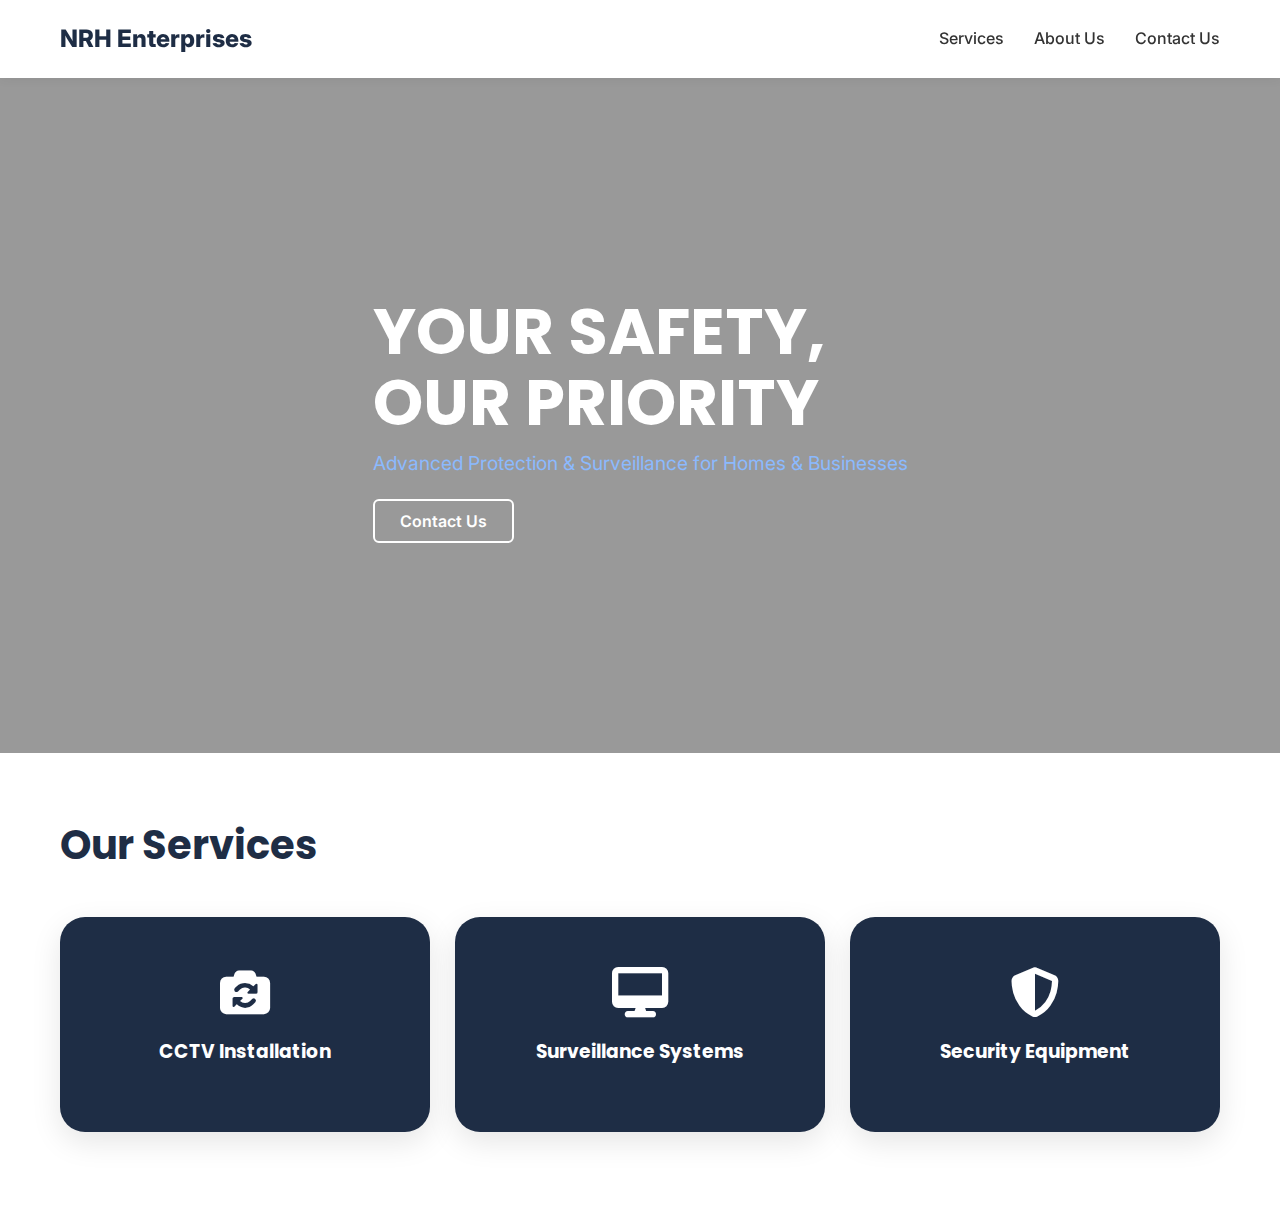
<file: index.html>
<!DOCTYPE html>
<html lang="en">
<head>
    <link rel="stylesheet" href="NRHstyle.css">
    <link href="https://fonts.googleapis.com/css2?family=Poppins:wght@700&family=Inter:wght@400;600&display=swap" rel="stylesheet">
    <link rel="stylesheet" href="https://cdnjs.cloudflare.com/ajax/libs/font-awesome/6.4.2/css/all.min.css">
</head>
<body>
    <header><nav class="container">
        <a href="index.html" class="logo">NRH Enterprises</a>
        <ul class="nav-links">
            <li><a href="NRHservices.html">Services</a></li>
            <li><a href="NRHabout.html">About Us</a></li>
            <li><a href="NRHcontactus.html">Contact Us</a></li>
        </ul>
    </nav></header>

    <section class="hero" style="background-image: url('https://images.unsplash.com/photo-1557597774-9d273605dfa9?auto=format&fit=crop&q=80&w=1600');">
        <div class="hero-overlay"></div>
        <div class="container hero-content">
            <h1>YOUR SAFETY,<br>OUR PRIORITY</h1>
            <p>Advanced Protection & Surveillance for Homes & Businesses</p>
            <div class="hero-btns">
                <a href="NRHcontactus.html" class="btn-outline">Contact Us</a>
            </div>
        </div>
    </section>

    <section class="container">
        <h2 class="section-title">Our Services</h2>
        <div class="grid-3">
            <div class="dark-card"><i class="fa-solid fa-camera-rotate"></i><h3>CCTV Installation</h3></div>
            <div class="dark-card"><i class="fa-solid fa-desktop"></i><h3>Surveillance Systems</h3></div>
            <div class="dark-card"><i class="fa-solid fa-shield-halved"></i><h3>Security Equipment</h3></div>
        </div>
    </section>
</body>
</html>
</file>
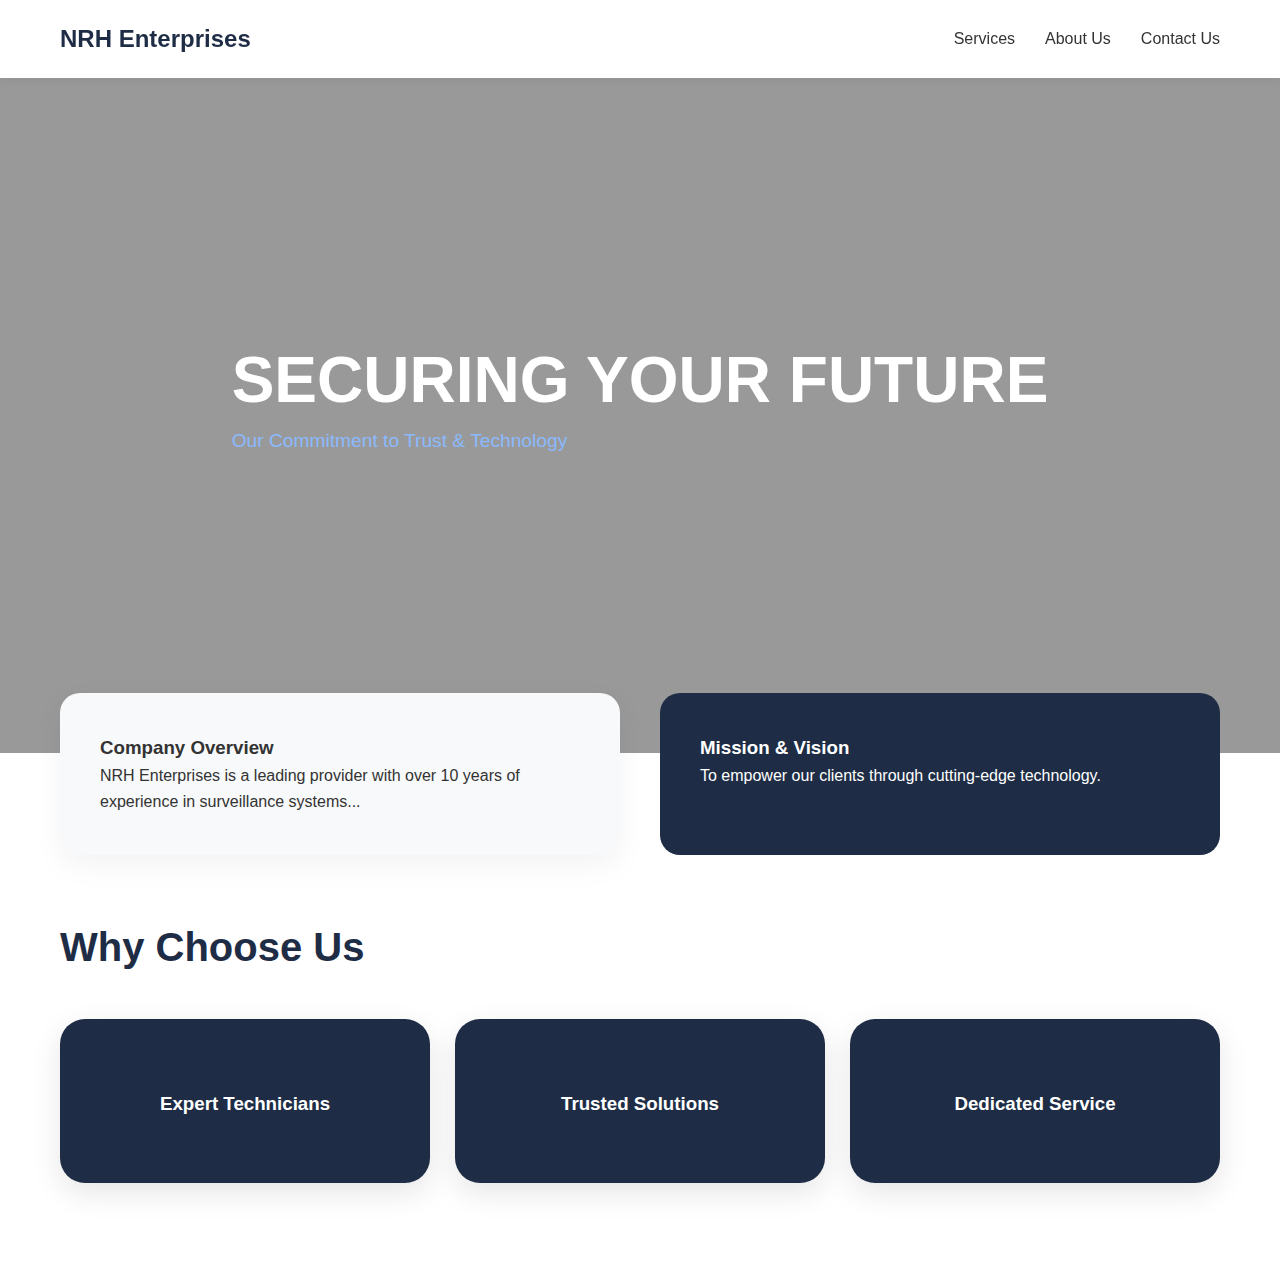
<file: NRHabout.html>
<!DOCTYPE html>
<html lang="en">
<head><link rel="stylesheet" href="NRHstyle.css"></head>
<body>
    <header>
        <nav class="container">
        <a href="index.html" class="logo">NRH Enterprises</a>
        <ul class="nav-links">
            <li><a href="NRHservices.html">Services</a></li>
            <li><a href="NRHabout.html">About Us</a></li>
            <li><a href="NRHcontactus.html">Contact Us</a></li>
           
        </ul>
        </nav>
    </header> <section class="hero" style="background-image: url('https://thisisiceberg.com/wp-content/uploads/sites/31/2025/03/modern-cybersecurity-office-collaboration.webp');">
        <div class="hero-overlay"></div>
        <div class="container hero-content">
            <h1>Securing Your Future</h1>
            <p>Our Commitment to Trust & Technology</p>
        </div>
    </section>

    <section class="container about-overview">
        <div class="light-box">
            <h3>Company Overview</h3>
            <p>NRH Enterprises is a leading provider with over 10 years of experience in surveillance systems...</p>
        </div>
        <div class="mission-box">
            <h3>Mission & Vision</h3>
            <p><i class="fa-solid fa-bullseye"></i> To empower our clients through cutting-edge technology.</p>
        </div>
    </section>

    <section class="container">
        <h2 class="section-title">Why Choose Us</h2>
        <div class="grid-3">
            <div class="dark-card"><i class="fa-solid fa-user-gear"></i><h3>Expert Technicians</h3></div>
            <div class="dark-card"><i class="fa-solid fa-check-double"></i><h3>Trusted Solutions</h3></div>
            <div class="dark-card"><i class="fa-solid fa-wrench"></i><h3>Dedicated Service</h3></div>
        </div>
    </section>
</body>
</html>
</file>
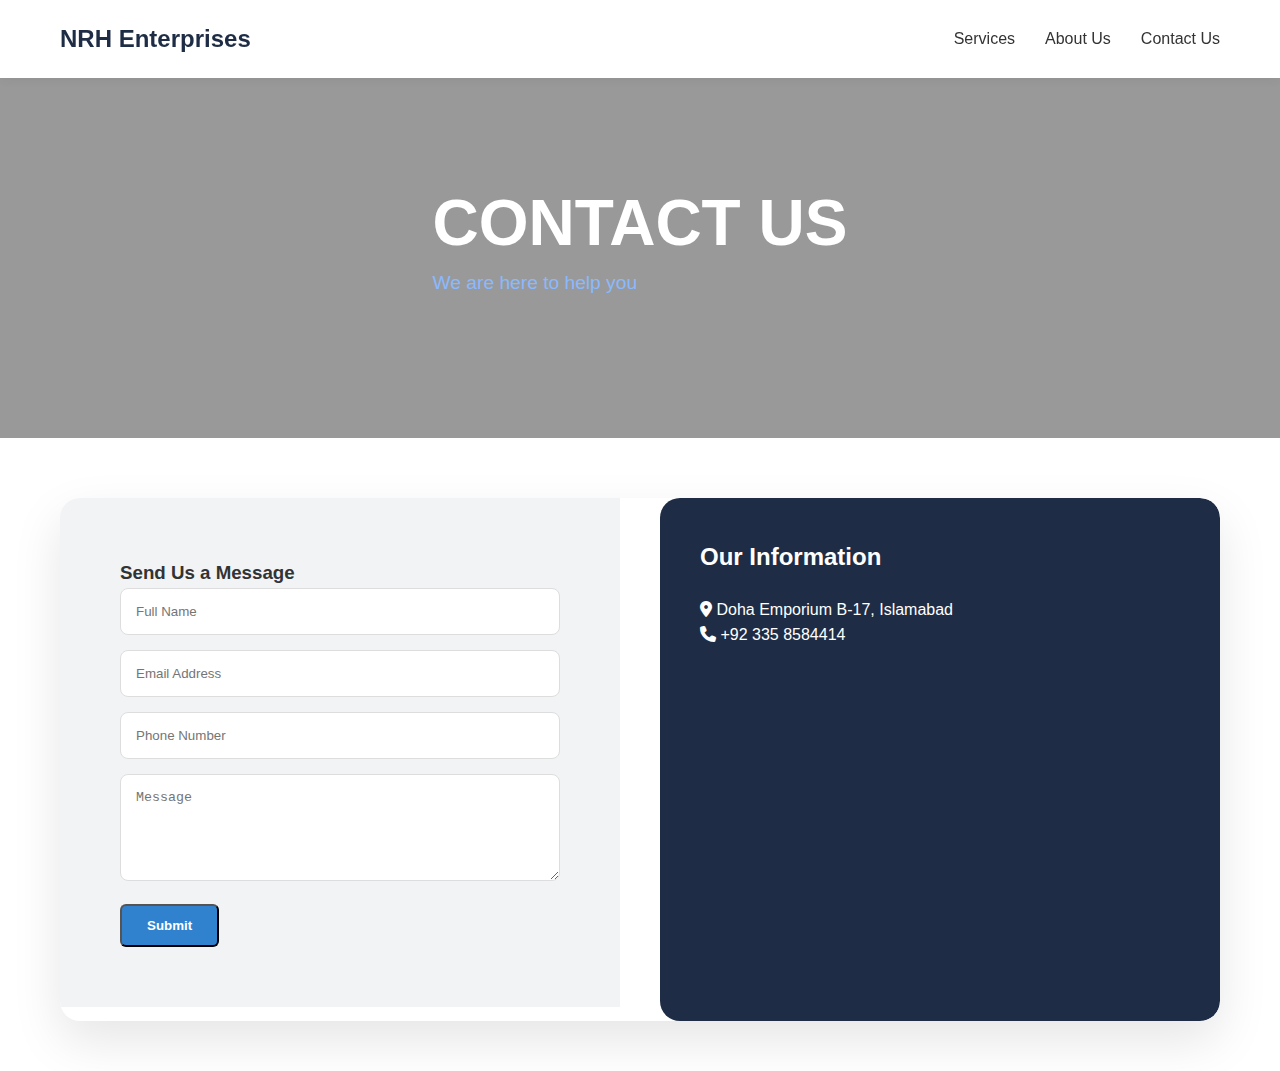
<file: NRHcontactus.html>
<!DOCTYPE html>
<html lang="en">
<head>
    <meta charset="UTF-8">
    <title>Contact Us | NRH Enterprises</title>
    <link rel="stylesheet" href="NRHstyle.css">
    <link rel="stylesheet"
          href="https://cdnjs.cloudflare.com/ajax/libs/font-awesome/6.5.1/css/all.min.css">
</head>

<body>
<header>
    <nav class="container">
        <a href="index.html" class="logo">NRH Enterprises</a>
        <ul class="nav-links">
            <li><a href="NRHservices.html">Services</a></li>
            <li><a href="NRHabout.html">About Us</a></li>
            <li><a href="NRHcontactus.html" class="active">Contact Us</a></li>
        </ul>
    </nav>
</header>
<section class="hero" style="height:40vh;
background-image:url('https://images.unsplash.com/photo-1497366216548-37526070297c');">
    <div class="hero-overlay"></div>
    <div class="container hero-content">
        <h1>Contact Us</h1>
        <p>We are here to help you</p>
    </div>
</section>
<section class="container" style="margin:60px auto 50px;">
    <div class="contact-grid">

        <div class="form-side">
            <h3>Send Us a Message</h3>

            <input type="text" id="name" placeholder="Full Name" class="contact-input">
            <input type="email" id="email" placeholder="Email Address" class="contact-input">
            <input type="tel" id="phone" placeholder="Phone Number" class="contact-input">
            <textarea id="message" rows="5" placeholder="Message" class="contact-input"></textarea>

            <button type="button" class="btn-secondary" onclick="addMessage()">Submit</button>
        </div>

        <div class="info-side">
            <h3>Our Information</h3>
            <p><i class="fa-solid fa-location-dot"></i> Doha Emporium B-17, Islamabad</p>
            <p><i class="fa-solid fa-phone"></i> +92 335 8584414</p>

            <div class="map-container">
                <iframe
                    src="https://www.google.com/maps/embed?pb=!1m18!1m12!1m3!1d106203.54177810306!2d72.9462409!3d33.6844202!2m3!1f0!2f0!3f0!3m2!1i1024!2i768!4f13.1!3m3!1m2!1s0x38dfbfd07891722f%3A0x6059515133b45273!2sIslamabad%2C%20Islamabad%20Capital%20Territory!5e0!3m2!1sen!2spk!4v1700000000000"
                    width="100%"
                    height="300"
                    style="border:0;border-radius:10px;"
                    allowfullscreen=""
                    loading="lazy"
                    referrerpolicy="no-referrer-when-downgrade">
                </iframe>
            </div>
        </div>

    </div>
</section>
<section class="container crud-section" id="adminSection" style="display:none;">
    <h3>Submitted Messages (Admin Only)</h3>
    <div class="table-wrapper">
        <table class="crud-table">
            <thead>
                <tr>
                    <th>Name</th>
                    <th>Email</th>
                    <th>Phone</th>
                    <th>Message</th>
                    <th>Actions</th>
                </tr>
            </thead>
            <tbody id="messageList"></tbody>
        </table>
    </div>
</section>

<script>
    
    const adminPassword = "NRHadmin123"; 
    let messages = JSON.parse(localStorage.getItem("messages")) || [];
    let editIndex = null;
    function displayMessages() {
        const table = document.getElementById("messageList");
        table.innerHTML = "";
        messages.forEach((msg, index) => {
            table.innerHTML += `
                <tr>
                    <td>${msg.name}</td>
                    <td>${msg.email}</td>
                    <td>${msg.phone}</td>
                    <td>${msg.message}</td>
                    <td>
                        <button onclick="editMessage(${index})">Edit</button>
                        <button onclick="deleteMessage(${index})">Delete</button>
                    </td>
                </tr>
            `;
        });
    }

    // ====== ADD / UPDATE MESSAGE ======
    function addMessage() {
        const name = document.getElementById("name").value.trim();
        const email = document.getElementById("email").value.trim();
        const phone = document.getElementById("phone").value.trim();
        const message = document.getElementById("message").value.trim();

        if (!name || !email || !message) {
            alert("Please fill all required fields");
            return;
        }

        const data = { name, email, phone, message };

        if (editIndex === null) {
            messages.push(data); // CREATE
        } else {
            messages[editIndex] = data; // UPDATE
            editIndex = null;
        }

        localStorage.setItem("messages", JSON.stringify(messages));
        clearForm();
        displayMessages();
    }

    function editMessage(index) {
        const msg = messages[index];
        document.getElementById("name").value = msg.name;
        document.getElementById("email").value = msg.email;
        document.getElementById("phone").value = msg.phone;
        document.getElementById("message").value = msg.message;
        editIndex = index;
    }

    function deleteMessage(index) {
        if(confirm("Are you sure you want to delete this message?")){
            messages.splice(index, 1); // DELETE
            localStorage.setItem("messages", JSON.stringify(messages));
            displayMessages();
        }
    }

    function clearForm() {
        document.getElementById("name").value = "";
        document.getElementById("email").value = "";
        document.getElementById("phone").value = "";
        document.getElementById("message").value = "";
    }

    // ====== ADMIN LOGIN PROMPT ======
    window.onload = function() {
        let isAdmin = prompt("Enter admin password to view messages (leave blank for user mode):");
        if(isAdmin === adminPassword){
            document.getElementById("adminSection").style.display = "block";
            displayMessages();
        }
    }
</script>

</body>
</html>
</file>
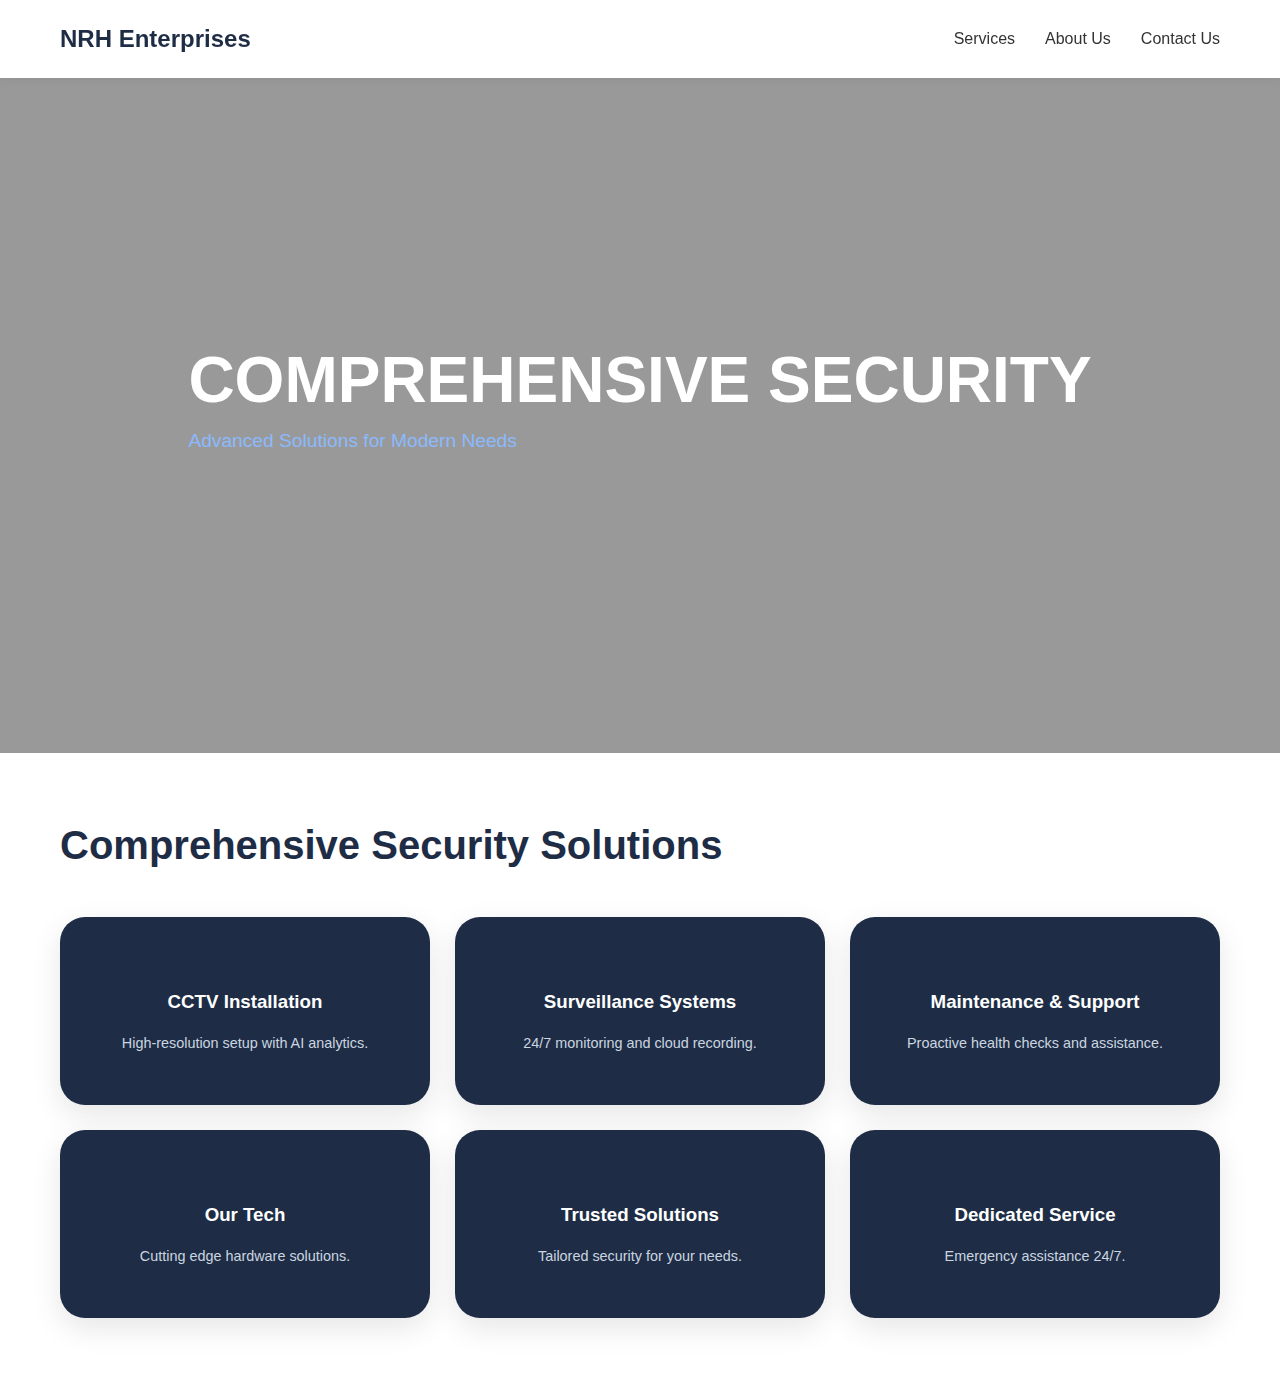
<file: NRHservices.html>
<!DOCTYPE html>
<html lang="en">
<head><link rel="stylesheet" href="NRHstyle.css"></head>
<body>
    <header>
          <nav class="container">
        <a href="index.html" class="logo">NRH Enterprises</a>
        <ul class="nav-links">
            <li><a href="NRHservices.html">Services</a></li>
            <li><a href="NRHabout.html">About Us</a></li>
            <li><a href="NRHcontactus.html">Contact Us</a></li>
        
        </ul>
        </nav>
    </header> <section class="hero" style="background-image: url('https://images.unsplash.com/photo-1521737711867-e3b97375f902?auto=format&fit=crop&q=80&w=1600');">
        <div class="hero-overlay"></div>
        <div class="container hero-content">
            <h1>Comprehensive Security</h1>
            <p>Advanced Solutions for Modern Needs</p>
        </div>
    </section>

    <section class="container">
        <h2 class="section-title">Comprehensive Security Solutions</h2>
        <div class="grid-3">
            <div class="dark-card"><i class="fa-solid fa-video"></i><h3>CCTV Installation</h3><p>High-resolution setup with AI analytics.</p></div>
            <div class="dark-card"><i class="fa-solid fa-microchip"></i><h3>Surveillance Systems</h3><p>24/7 monitoring and cloud recording.</p></div>
            <div class="dark-card"><i class="fa-solid fa-headset"></i><h3>Maintenance & Support</h3><p>Proactive health checks and assistance.</p></div>
            <div class="dark-card"><i class="fa-solid fa-gear"></i><h3>Our Tech</h3><p>Cutting edge hardware solutions.</p></div>
            <div class="dark-card"><i class="fa-solid fa-shield-check"></i><h3>Trusted Solutions</h3><p>Tailored security for your needs.</p></div>
            <div class="dark-card"><i class="fa-solid fa-lock"></i><h3>Dedicated Service</h3><p>Emergency assistance 24/7.</p></div>
        </div>
    </section>
</body>
</html>
</file>
<file: NRHstyle.css>
/* --- Global Resets & Typography --- */
* { margin: 0; padding: 0; box-sizing: border-box; }
body { font-family: 'Inter', sans-serif; line-height: 1.6; color: #333; background: #fff; }
h1, h2, h3 { font-family: 'Poppins', sans-serif; font-weight: 700; }
.container { max-width: 1200px; margin: 0 auto; padding: 0 20px; }

/* --- Navigation --- */
header { padding: 20px 0; background: #fff; box-shadow: 0 2px 10px rgba(0,0,0,0.05); position: sticky; top: 0; z-index: 1000; }
nav { display: flex; justify-content: space-between; align-items: center; }
.logo { font-size: 24px; font-weight: 800; color: #1e2d45; text-decoration: none; }
.nav-links { display: flex; list-style: none; align-items: center; }
.nav-links li { margin-left: 30px; }
.nav-links a { text-decoration: none; color: #333; font-weight: 500; transition: 0.3s; }
.nav-links a:hover { color: #3182ce; }

/* --- Buttons --- */
.btn-primary { background: #1e2d45; color: #fff !important; padding: 12px 25px; border-radius: 6px; text-decoration: none; font-weight: 600; border: none; cursor: pointer; display: inline-block; }
.btn-secondary { background: #3182ce; color: #fff !important; padding: 12px 25px; border-radius: 6px; text-decoration: none; font-weight: 600; }
.btn-outline { border: 2px solid #fff; color: #fff !important; padding: 10px 25px; border-radius: 6px; text-decoration: none; font-weight: 600; }

/* --- Hero Sections --- */
.hero { position: relative; height: 75vh; display: flex; align-items: center; color: #fff; background-size: cover; background-position: center; }
.hero-overlay { position: absolute; top: 0; left: 0; width: 100%; height: 100%; background: rgba(0,0,0,0.4); z-index: 1; }
.hero-content { position: relative; z-index: 2; }
.hero h1 { font-size: 4rem; line-height: 1.1; margin-bottom: 10px; text-transform: uppercase; }
.hero p { font-size: 1.2rem; color: #8bb9fe; margin-bottom: 30px; }
.hero-btns a { margin-right: 15px; }

/* --- Dark Service/Feature Cards --- */
.section-title { font-size: 2.5rem; color: #1e2d45; margin: 60px 0 40px; }
.grid-3 { display: grid; grid-template-columns: repeat(3, 1fr); gap: 25px; margin-bottom: 80px; }
.dark-card { background: #1e2d45; color: #fff; padding: 50px 30px; border-radius: 25px; text-align: center; transition: 0.3s; box-shadow: 0 10px 30px rgba(0,0,0,0.1); }
.dark-card:hover { transform: translateY(-10px); background: #253856; }
.dark-card i { font-size: 50px; margin-bottom: 20px; display: block; }
.dark-card h3 { margin-bottom: 15px; }
.dark-card p { font-size: 0.9rem; color: #cbd5e0; }

/* --- About Page Specifics --- */
.about-overview { display: grid; grid-template-columns: 1fr 1fr; gap: 40px; margin-top: -60px; position: relative; z-index: 10; }
.light-box { background: #f8f9fa; padding: 40px; border-radius: 20px; box-shadow: 0 10px 30px rgba(0,0,0,0.05); }
.mission-box { background: #1e2d45; color: white; padding: 40px; border-radius: 20px; }

/* --- Contact Page Specifics --- */
.contact-grid { display: grid; grid-template-columns: 1fr 1fr; background: #fff; border-radius: 20px; overflow: hidden; box-shadow: 0 20px 50px rgba(0,0,0,0.1); }
.form-side { background: #f1f3f5; padding: 60px; }
.info-side { background: #1e2d45; color: #fff; padding: 60px; }
.contact-input { width: 100%; padding: 15px; margin-bottom: 15px; border: 1px solid #ddd; border-radius: 8px; }
.map-placeholder { width: 100%; height: 250px; background: #2a3b55; border-radius: 15px; margin-top: 20px; }

/* --- Responsive --- */
@media (max-width: 992px) {
    .grid-3, .about-overview, .contact-grid { grid-template-columns: 1fr; }
    .hero h1 { font-size: 2.5rem; }
}
/* Ensure the grid splits properly */
.contact-grid {
    display: grid;
    grid-template-columns: 1fr 1fr;
    gap: 40px;
    align-items: start;
}

.info-side {
    background: #1e2d45; /* Dark navy color to match your theme */
    color: #fff;
    padding: 40px;
    border-radius: 20px;
}

.info-side h3 {
    margin-bottom: 20px;
    font-size: 1.5rem;
}

.contact-details p {
    margin-bottom: 15px;
    display: flex;
    align-items: center;
    gap: 15px;
}

.contact-details i {
    color: #3182ce; /* Light blue icon color */
}

.map-container {
    margin-top: 25px;
    width: 100%;
    border-radius: 10px;
    overflow: hidden; /* Ensures the iframe radius works */
}

/* Mobile Responsive */
@media (max-width: 768px) {
    .contact-grid {
        grid-template-columns: 1fr;
    }
}
</file>
